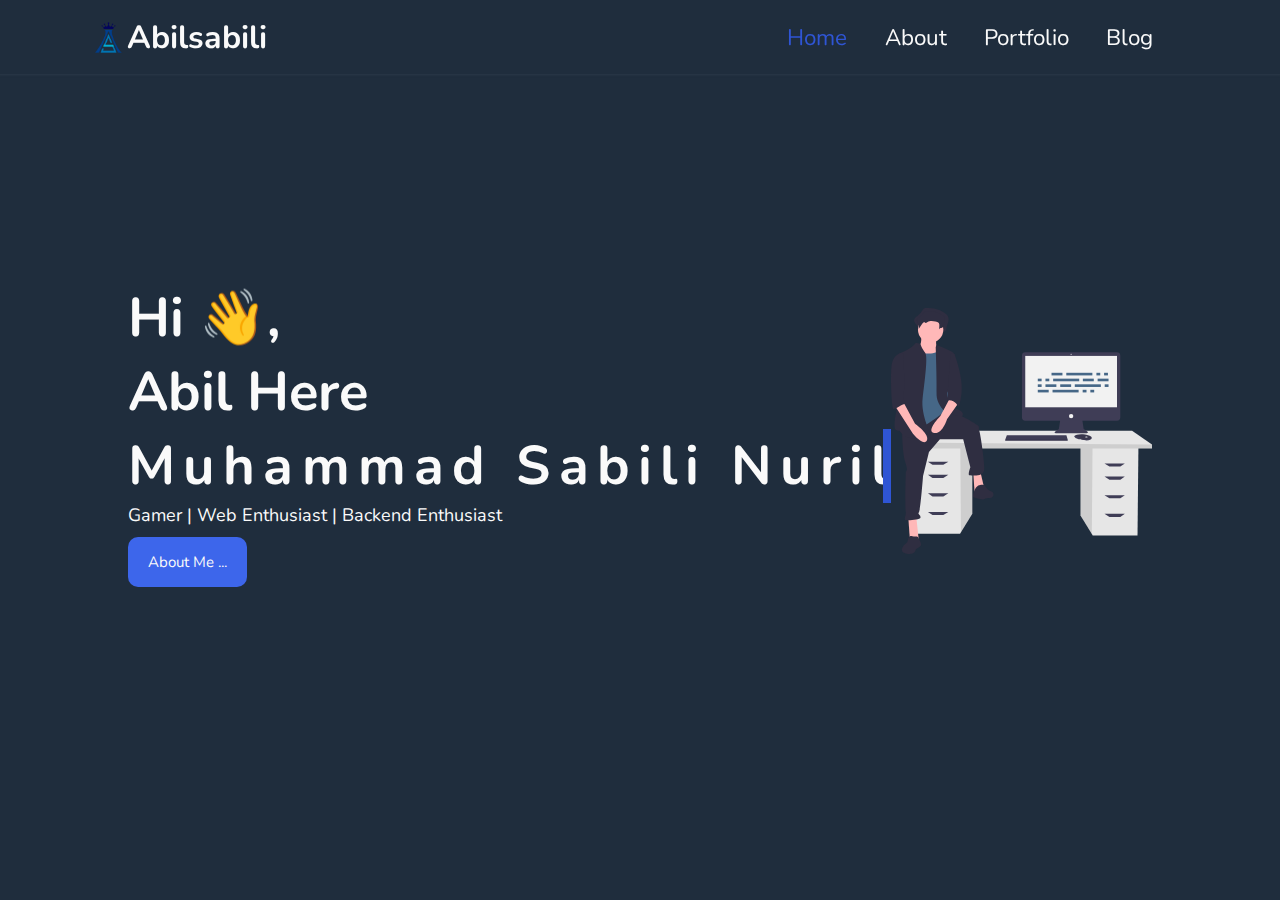
<file: index.html>
<!DOCTYPE html>
<html lang="en">
	<head>
		<meta charset="UTF-8" />
		<meta http-equiv="X-UA-Compatible" content="IE=edge" />
		<meta name="viewport" content="width=device-width, initial-scale=1.0" />
		<link
			rel="shortcut icon"
			href="assets/AS1-circle.png"
			type="image/x-icon"
		/>
		<link rel="preconnect" href="https://fonts.googleapis.com" />
		<link rel="preconnect" href="https://fonts.gstatic.com" crossorigin />
		<link
			href="https://fonts.googleapis.com/css2?family=Nunito&display=swap"
			rel="stylesheet"
		/>
		<link
			rel="stylesheet"
			href="https://cdnjs.cloudflare.com/ajax/libs/font-awesome/6.2.0/css/all.min.css"
			integrity="sha512-xh6O/CkQoPOWDdYTDqeRdPCVd1SpvCA9XXcUnZS2FmJNp1coAFzvtCN9BmamE+4aHK8yyUHUSCcJHgXloTyT2A=="
			crossorigin="anonymous"
			referrerpolicy="no-referrer"
		/>
		<link rel="stylesheet" href="style.css" />
		<title>Abilsabili</title>
	</head>
	<body>
		<nav>
			<div class="brand">
				<img class="logo" src="assets/AS1.png" alt="" />
				<h1><a href="">Abilsabili</a></h1>
			</div>
			<ul class="navigation">
				<li><a href="#" class="active">Home</a></li>
				<li><a href="about.html">About</a></li>
				<li><a href="portfolio.html">Portfolio</a></li>
				<li><a href="blog.html">Blog</a></li>
			</ul>
		</nav>

		<div class="container">
			<header>
				<aside class="index">
					<h1>Hi 👋,</h1>
					<h1>Abil Here</h1>
					<span><h1 class="typewriter">Muhammad Sabili Nurilhaq</h1></span>
					<p class="tagline">Gamer | Web Enthusiast | Backend Enthusiast</p>
					<div class="portfolio">
						<a class="btn" href="about.html">About Me ...</a>
					</div>
				</aside>
				<div class="hero">
					<img src="assets/hero-img.svg" alt="" />
				</div>
			</header>
		</div>

		<script src="script.js"></script>
	</body>
</html>
</file>
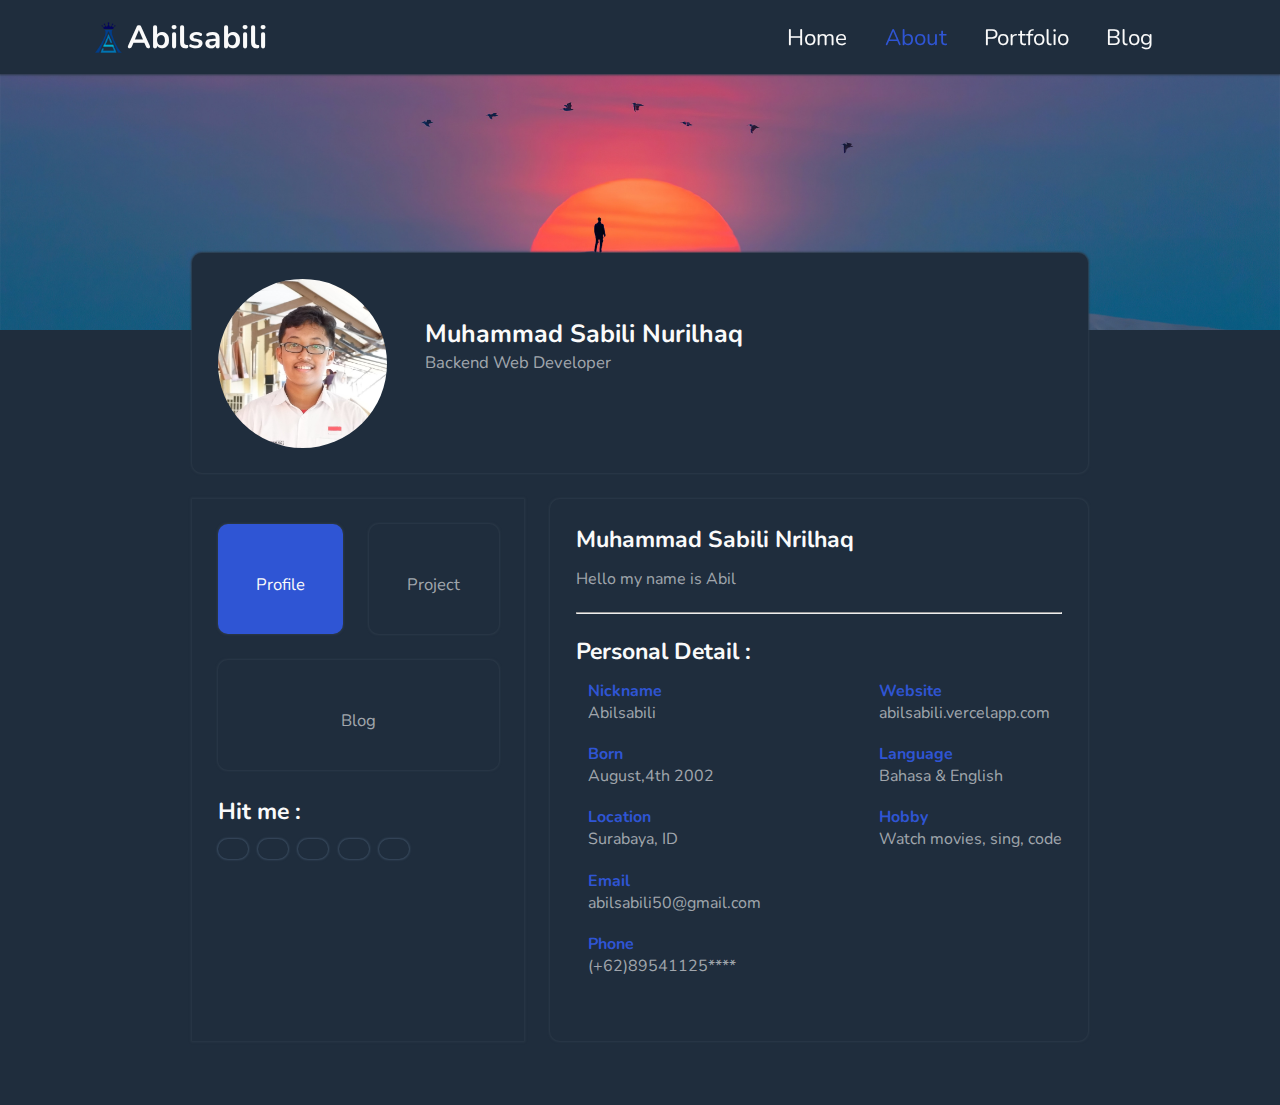
<file: about.html>
<!DOCTYPE html>
<html lang="en">
	<head>
		<meta charset="UTF-8" />
		<meta http-equiv="X-UA-Compatible" content="IE=edge" />
		<meta name="viewport" content="width=device-width, initial-scale=1.0" />
		<link
			rel="shortcut icon"
			href="assets/AS1-circle.png"
			type="image/x-icon"
		/>
		<link rel="preconnect" href="https://fonts.googleapis.com" />
		<link rel="preconnect" href="https://fonts.gstatic.com" crossorigin />
		<link
			href="https://fonts.googleapis.com/css2?family=Nunito&display=swap"
			rel="stylesheet"
		/>
		<link
			rel="stylesheet"
			href="https://cdnjs.cloudflare.com/ajax/libs/font-awesome/6.2.0/css/all.min.css"
			integrity="sha512-xh6O/CkQoPOWDdYTDqeRdPCVd1SpvCA9XXcUnZS2FmJNp1coAFzvtCN9BmamE+4aHK8yyUHUSCcJHgXloTyT2A=="
			crossorigin="anonymous"
			referrerpolicy="no-referrer"
		/>
		<link rel="stylesheet" href="style.css" />
		<title>Abilsabili</title>
	</head>
	<body>
		<nav>
			<div class="brand">
				<img class="logo" src="assets/AS1.png" alt="" />
				<h1><a href="">Abilsabili</a></h1>
			</div>
			<ul class="navigation">
				<li><a href="index.html">Home</a></li>
				<li><a href="#" class="active">About</a></li>
				<li><a href="portfolio.html">Portfolio</a></li>
				<li><a href="blog.html">Blog</a></li>
			</ul>
		</nav>

		<div class="container cont-about">
			<div class="bg">
				<img src="assets/about-bg.png" alt="" />
			</div>
			<div class="content">
				<div class="header">
					<img class="profile" src="assets/profile.jpeg" alt="Abilsabili" />
					<div class="text-content">
						<div>
							<h2>Muhammad Sabili Nurilhaq</h2>
							<p>Backend Web Developer</p>
						</div>
						<div class="contact">
							<a href="https://instagram.com/abilsabili_/"
								><i class="fa-brands fa-instagram"></i
							></a>
							<a href="https://instagram.com/abilsabili_/"
								><i class="fa-brands fa-github"></i
							></a>
						</div>
					</div>
				</div>
				<div class="main-content">
					<aside class="about">
						<div class="nav-btn">
							<a href="#">
								<div class="profiles-nav active-btn">
									<i class="fa-solid fa-user"></i>
									Profile
								</div>
							</a>
							<a href="portfolio.html">
								<div class="portfolio-nav">
									<i class="fa-solid fa-diagram-project"></i>
									Project
								</div>
							</a>
						</div>
						<div class="nav-btn clear">
							<a href="blog.html">
								<div class="blog-nav">
									<i class="fa-brands fa-microblog"></i>
									Blog
								</div>
							</a>
						</div>
						<h3>Hit me :</h3>
						<div class="soc-med">
							<a href="https://instagram.com/abilsabili_/"
								><i class="fa-brands fa-instagram"></i
							></a>
							<a href="https://www.linkedin.com/in/abilsabili50/"
								><i class="fa-brands fa-linkedin"></i
							></a>
							<a href="https://twitter.com/abilsabili_/"
								><i class="fa-brands fa-twitter"></i
							></a>
							<a href="https://github.com/abilsabili_/"
								><i class="fa-brands fa-github"></i
							></a>
							<a href="https://facebook.com/abilsabili050/"
								><i class="fa-brands fa-facebook-f"></i
							></a>
						</div>
					</aside>
					<main class="about">
						<div class="top-main">
							<h3>Muhammad Sabili Nrilhaq</h3>
							<p>Hello my name is Abil</p>
						</div>
						<br />
						<hr />
						<br />
						<div class="personal">
							<h3>Personal Detail :</h3>
							<div class="personal-detail">
								<div class="side">
									<div class="details">
										<i class="fa-solid fa-bookmark"></i>
										<div class="detail">
											<h4 class="title active">Nickname</h4>
											<p>Abilsabili</p>
										</div>
									</div>
									<div class="details">
										<i class="fa-solid fa-gift"></i>
										<div class="detail">
											<h4 class="title active">Born</h4>
											<p>August,4th 2002</p>
										</div>
									</div>
									<div class="details">
										<i class="fa-solid fa-location-dot"></i>
										<div class="detail">
											<h4 class="title active">Location</h4>
											<p>Surabaya, ID</p>
										</div>
									</div>
									<div class="details">
										<i class="fa-solid fa-envelope"></i>
										<div class="detail">
											<h4 class="title active">Email</h4>
											<p>abilsabili50@gmail.com</p>
										</div>
									</div>
									<div class="details">
										<i class="fa-solid fa-phone"></i>
										<div class="detail">
											<h4 class="title active">Phone</h4>
											<p>(+62)89541125****</p>
										</div>
									</div>
								</div>
								<div class="side">
									<div class="details">
										<i class="fa-solid fa-globe"></i>
										<div class="detail">
											<h4 class="title active">Website</h4>
											<p>abilsabili.vercelapp.com</p>
										</div>
									</div>
									<div class="details">
										<i class="fa-solid fa-italic"></i>
										<div class="detail">
											<h4 class="title active">Language</h4>
											<p>Bahasa & English</p>
										</div>
									</div>
									<div class="details">
										<i class="fa-solid fa-headphones"></i>
										<div class="detail">
											<h4 class="title active">Hobby</h4>
											<p>Watch movies, sing, code</p>
										</div>
									</div>
								</div>
							</div>
						</div>
					</main>
				</div>
			</div>
		</div>

		<script src="script.js"></script>
	</body>
</html>
</file>
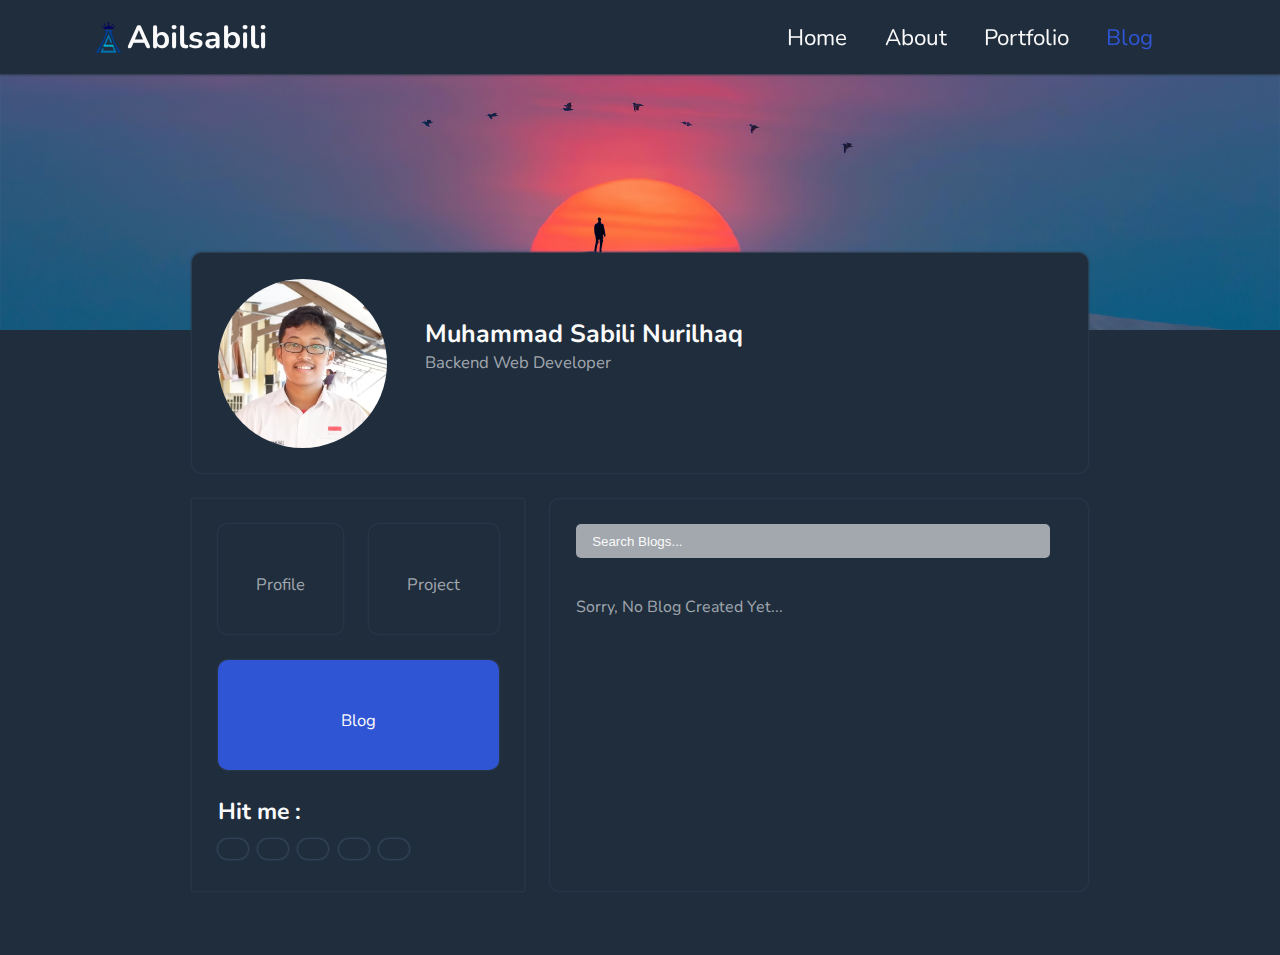
<file: blog.html>
<!DOCTYPE html>
<html lang="en">
	<head>
		<meta charset="UTF-8" />
		<meta http-equiv="X-UA-Compatible" content="IE=edge" />
		<meta name="viewport" content="width=device-width, initial-scale=1.0" />
		<link
			rel="shortcut icon"
			href="assets/AS1-circle.png"
			type="image/x-icon"
		/>
		<link rel="preconnect" href="https://fonts.googleapis.com" />
		<link rel="preconnect" href="https://fonts.gstatic.com" crossorigin />
		<link
			href="https://fonts.googleapis.com/css2?family=Nunito&display=swap"
			rel="stylesheet"
		/>
		<link
			rel="stylesheet"
			href="https://cdnjs.cloudflare.com/ajax/libs/font-awesome/6.2.0/css/all.min.css"
			integrity="sha512-xh6O/CkQoPOWDdYTDqeRdPCVd1SpvCA9XXcUnZS2FmJNp1coAFzvtCN9BmamE+4aHK8yyUHUSCcJHgXloTyT2A=="
			crossorigin="anonymous"
			referrerpolicy="no-referrer"
		/>
		<link rel="stylesheet" href="style.css" />
		<title>Abilsabili</title>
	</head>
	<body>
		<nav>
			<div class="brand">
				<img class="logo" src="assets/AS1.png" alt="" />
				<h1><a href="">Abilsabili</a></h1>
			</div>
			<ul class="navigation">
				<li><a href="index.html">Home</a></li>
				<li><a href="about.html">About</a></li>
				<li><a href="portfolio.html">Portfolio</a></li>
				<li><a href="#" class="active">Blog</a></li>
			</ul>
		</nav>

		<div class="container cont-about">
			<div class="bg">
				<img src="assets/about-bg.png" alt="" />
			</div>
			<div class="content">
				<div class="header">
					<img class="profile" src="assets/profile.jpeg" alt="Abilsabili" />
					<div class="text-content">
						<div>
							<h2>Muhammad Sabili Nurilhaq</h2>
							<p>Backend Web Developer</p>
						</div>
						<div class="contact">
							<a href="https://instagram.com/abilsabili_/"
								><i class="fa-brands fa-instagram"></i
							></a>
							<a href="https://instagram.com/abilsabili_/"
								><i class="fa-brands fa-github"></i
							></a>
						</div>
					</div>
				</div>
				<div class="main-content">
					<aside class="about blog">
						<div class="nav-btn">
							<a href="about.html">
								<div class="profiles-nav">
									<i class="fa-solid fa-user"></i>
									Profile
								</div>
							</a>
							<a href="#">
								<div class="portfolio-nav">
									<i class="fa-solid fa-diagram-project"></i>
									Project
								</div>
							</a>
						</div>
						<div class="nav-btn clear">
							<a href="blog.html">
								<div class="blog-nav active-btn">
									<i class="fa-brands fa-microblog"></i>
									Blog
								</div>
							</a>
						</div>
						<h3>Hit me :</h3>
						<div class="soc-med">
							<a href="https://instagram.com/abilsabili_/"
								><i class="fa-brands fa-instagram"></i
							></a>
							<a href="https://www.linkedin.com/in/abilsabili50/"
								><i class="fa-brands fa-linkedin"></i
							></a>
							<a href="https://twitter.com/abilsabili_/"
								><i class="fa-brands fa-twitter"></i
							></a>
							<a href="https://github.com/abilsabili_/"
								><i class="fa-brands fa-github"></i
							></a>
							<a href="https://facebook.com/abilsabili050/"
								><i class="fa-brands fa-facebook-f"></i
							></a>
						</div>
					</aside>
					<main class="about blog">
						<div class="search">
							<input
								type="search"
								placeholder="Search Blogs..."
								name="blog-search"
								id="blog-search"
							/>
							<button type="submit">
								<i class="fa-solid fa-magnifying-glass"></i>
							</button>
						</div>
						<p>Sorry, No Blog Created Yet...</p>
					</main>
				</div>
			</div>
		</div>

		<script src="script.js"></script>
	</body>
</html>
</file>
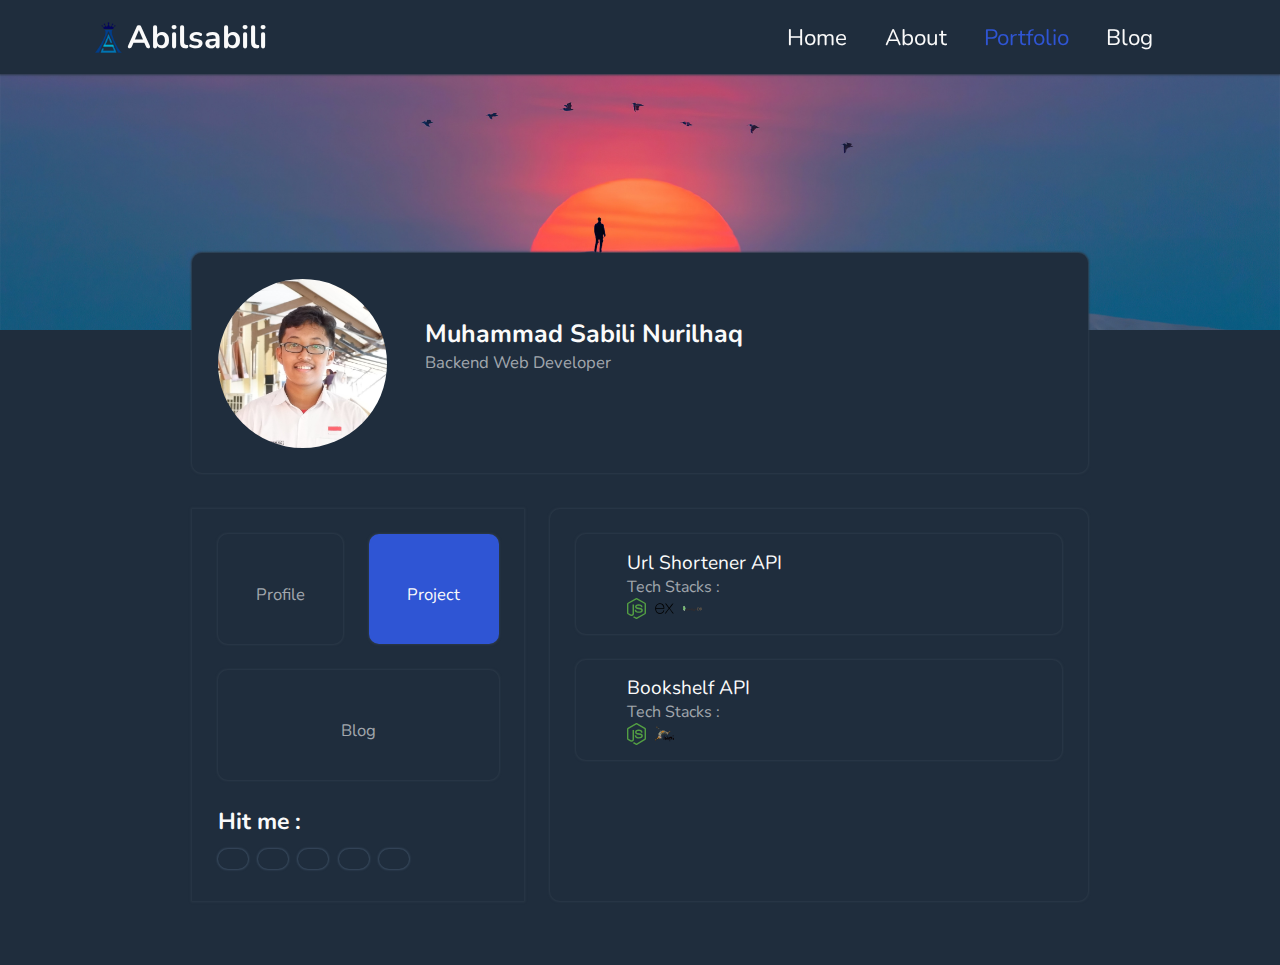
<file: portfolio.html>
<!DOCTYPE html>
<html lang="en">
	<head>
		<meta charset="UTF-8" />
		<meta http-equiv="X-UA-Compatible" content="IE=edge" />
		<meta name="viewport" content="width=device-width, initial-scale=1.0" />
		<link
			rel="shortcut icon"
			href="assets/AS1-circle.png"
			type="image/x-icon"
		/>
		<link rel="preconnect" href="https://fonts.googleapis.com" />
		<link rel="preconnect" href="https://fonts.gstatic.com" crossorigin />
		<link
			href="https://fonts.googleapis.com/css2?family=Nunito&display=swap"
			rel="stylesheet"
		/>
		<link
			rel="stylesheet"
			href="https://cdnjs.cloudflare.com/ajax/libs/font-awesome/6.2.0/css/all.min.css"
			integrity="sha512-xh6O/CkQoPOWDdYTDqeRdPCVd1SpvCA9XXcUnZS2FmJNp1coAFzvtCN9BmamE+4aHK8yyUHUSCcJHgXloTyT2A=="
			crossorigin="anonymous"
			referrerpolicy="no-referrer"
		/>
		<link rel="stylesheet" href="style.css" />
		<title>Abilsabili</title>
	</head>
	<body>
		<nav>
			<div class="brand">
				<img class="logo" src="assets/AS1.png" alt="" />
				<h1><a href="">Abilsabili</a></h1>
			</div>
			<ul class="navigation">
				<li><a href="index.html">Home</a></li>
				<li><a href="about.html">About</a></li>
				<li><a href="#" class="active">Portfolio</a></li>
				<li><a href="blog.html">Blog</a></li>
			</ul>
		</nav>

		<div class="container cont-about">
			<div class="bg">
				<img src="assets/about-bg.png" alt="" />
			</div>
			<div class="content">
				<div class="header">
					<img class="profile" src="assets/profile.jpeg" alt="Abilsabili" />
					<div class="text-content">
						<div>
							<h2>Muhammad Sabili Nurilhaq</h2>
							<p>Backend Web Developer</p>
						</div>
						<div class="contact">
							<a href="https://instagram.com/abilsabili_/"
								><i class="fa-brands fa-instagram"></i
							></a>
							<a href="https://instagram.com/abilsabili_/"
								><i class="fa-brands fa-github"></i
							></a>
						</div>
					</div>
				</div>
				<div class="main-content">
					<aside class="about portfolio">
						<div class="nav-btn">
							<a href="about.html">
								<div class="profiles-nav">
									<i class="fa-solid fa-user"></i>
									Profile
								</div>
							</a>
							<a href="#">
								<div class="portfolio-nav active-btn">
									<i class="fa-solid fa-diagram-project"></i>
									Project
								</div>
							</a>
						</div>
						<div class="nav-btn clear">
							<a href="blog.html">
								<div class="blog-nav">
									<i class="fa-brands fa-microblog"></i>
									Blog
								</div>
							</a>
						</div>
						<h3>Hit me :</h3>
						<div class="soc-med">
							<a href="https://instagram.com/abilsabili_/"
								><i class="fa-brands fa-instagram"></i
							></a>
							<a href="https://www.linkedin.com/in/abilsabili50/"
								><i class="fa-brands fa-linkedin"></i
							></a>
							<a href="https://twitter.com/abilsabili_/"
								><i class="fa-brands fa-twitter"></i
							></a>
							<a href="https://github.com/abilsabili_/"
								><i class="fa-brands fa-github"></i
							></a>
							<a href="https://facebook.com/abilsabili050/"
								><i class="fa-brands fa-facebook-f"></i
							></a>
						</div>
					</aside>
					<main class="about portfolio">
						<a
							href="https://github.com/abilsabili50/Url-Shortener-API"
							class="project"
						>
							<i class="fa-solid fa-briefcase"></i>
							<div class="desc">
								<p class="title">Url Shortener API</p>
								<p>Tech Stacks :</p>
								<div class="tech">
									<img src="assets/tech/nodejs.svg" alt="nodejs" />
									<img src="assets/tech/express.svg" alt="expressjs" />
									<img src="assets/tech/mongodb.svg" alt="mongodb" />
								</div>
							</div>
						</a>
						<a
							href="https://github.com/abilsabili50/Bookshelf-Api"
							class="project"
						>
							<i class="fa-solid fa-briefcase"></i>
							<div class="desc">
								<p class="title">Bookshelf API</p>
								<p>Tech Stacks :</p>
								<div class="tech">
									<img src="assets/tech/nodejs.svg" alt="nodejs" />
									<img src="assets/tech/hapi.svg" alt="hapijs" />
								</div>
							</div>
						</a>
					</main>
				</div>
			</div>
		</div>

		<script src="script.js"></script>
	</body>
</html>
</file>
<file: style.css>
/* clearing css */
* {
	margin: 0;
	padding: 0;
	box-sizing: border-box;
}

a {
	text-decoration: none;
	color: #fafafa;
}

body {
	background-color: #1f2d3d;
	color: #fafafa;
	font-family: "nunito", sans-serif;
}

nav {
	display: flex;
	padding: 0 7%;
	background-color: #1f2d3d;
	justify-content: space-between;
	width: 100%;
	position: fixed;
	z-index: 9999;
}

.active {
	color: #2f55d4 !important;
}

/* give scrolling style */
html:not([data-scroll="0"]) nav {
	box-shadow: 0 0 2px 1px #2b3948;
}

.container {
	padding-top: 74px;
}

/* index.html Style */

.brand {
	display: flex;
	height: 74px;
	align-items: center;
}

.logo {
	height: 50%;
}

.brand h1 a {
	text-decoration: none;
	color: #fafafa;
}

.navigation {
	display: flex;
	flex-wrap: wrap;
	align-items: center;
	width: 40%;
	list-style: none;
	justify-content: space-evenly;
}

.navigation a {
	font-size: 1.4em;
	color: #fafafa;
	text-decoration: none;
	transition: color 0.3s;
}

.navigation a:hover {
	color: #2f55d4;
}

header {
	width: 100%;
	height: 80vh;
	display: flex;
	justify-content: space-between;
	padding: 0 10%;
	align-items: center;
}

header aside.index {
	min-width: 63%;
	display: flex;
	flex-direction: column;
	justify-content: center;
	font-size: 1.7em;
}

header .hero {
	width: 30%;
	justify-content: flex-end;
	align-items: center;
}

header .hero img {
	width: 100%;
}

.typewriter {
	display: blocks;
	overflow: hidden;
	border-right: 0.15em solid #2f55d4;
	white-space: nowrap;
	letter-spacing: 0.15em;
	animation: typing 3.5s steps(40, end), blink-caret 0.75s step-end infinite;
}

.tagline {
	font-size: 18px;
}

.portfolio {
	margin-top: 10px;
}

.btn {
	text-decoration: none;
	color: #fafafa;
	font-size: 15px;
	font-weight: 400;
	display: inline-block;
	background-color: #3d66eb;
	padding: 15px 20px;
	border-radius: 10px;
	transition: background-color 0.3s;
}

.btn:hover {
	background-color: #2f55d4;
}

/* About.html Style */
.cont-about {
	position: relative;
}

.bg {
	position: absolute;
	top: 74px;
	left: 0;
	right: 0;
	z-index: 0;
}

.bg img {
	width: 100%;
}

.container .content {
	margin: auto;
	margin-top: 14%;
	margin-bottom: 5%;
	position: relative;
	z-index: 3;
	width: 70%;
}

.header {
	border-radius: 10px;
	background-color: #1f2d3d;
	box-shadow: 0 0 2px 1px #2b3948;
	padding: 2vw;
	display: flex;
	margin-bottom: 2vw;
}

.profile {
	width: 20%;
	border-radius: 50%;
}

.text-content {
	display: flex;
	flex-direction: column;
	justify-content: space-between;
	padding: 3vw;
	font-size: 1.3vw;
}

.text-content p,
.text-content a {
	color: rgba(250, 250, 250, 0.6);
}

.text-content .contact {
	width: 3vw;
	display: flex;
	justify-content: space-between;
}

.main-content {
	display: flex;
}

aside.about {
	flex: 1.7;
	background-color: #1f2d3d;
	box-shadow: 0 0 2px 1px #2b3948;
	margin-right: 2vw;
	padding: 2vw;
}

.nav-btn {
	display: flex;
	justify-content: space-between;
	font-size: 1.3vw;
}

.active-btn {
	background-color: #2f55d4 !important;
	color: rgba(250, 250, 250, 1);
}

.nav-btn > * {
	flex: 1;
	margin-bottom: 2vw;
	color: rgba(250, 250, 250, 0.6);
}

.nav-btn > * > * {
	display: flex;
	flex-direction: column;
	justify-content: center;
	align-items: center;
	flex: 1;
	border-radius: 10px;
	background-color: #1f2d3d;
	box-shadow: 0 0 2px 1px #2b3948;
	padding: 3vw;
	cursor: pointer;
	transition: all 0.4s;
}

.nav-btn > * > *:hover {
	background-color: #2f55d4;
	color: rgba(250, 250, 250, 1);
}

.nav-btn > * > * > *:nth-child(odd) {
	margin-bottom: 0.8vw;
}

.nav-btn > *:nth-child(odd) {
	margin-right: 2vw;
}

div.clear > *:nth-child(odd) {
	margin-right: 0 !important;
}

.about h3 {
	font-size: 1.8vw;
	margin-bottom: 1vw;
}

.soc-med > a {
	display: inline-block;
	padding: 10px 15px;
	border-radius: 10px;
	background-color: #1f2d3d;
	box-shadow: 0 0 2px 1px #394b5f;
	color: rgba(250, 250, 250, 0.6);
	transition: all 0.4s;
	margin-right: 0.5vw;
}

.soc-med > a:hover {
	background-color: #2f55d4;
	color: rgba(250, 250, 250, 1);
}

main.about {
	flex: 3;
	border-radius: 10px;
	background-color: #1f2d3d;
	box-shadow: 0 0 2px 1px #2b3948;
	padding: 2vw;
}

main.about p {
	color: rgba(250, 250, 250, 0.6);
}

.personal-detail {
	display: flex;
	justify-content: space-between;
	margin-bottom: 1.5vw;
}

.side {
	display: flex;
	flex-direction: column;
}

.side > * {
	margin-bottom: 1.5vw;
}

.details {
	display: flex;
	align-items: center;
	color: rgba(250, 250, 250, 0.6);
}

.details > *:nth-child(odd) {
	margin-right: 1vw;
}

/* Portfolio.html Style */

main.portfolio {
	display: flex;
	flex-direction: column;
}

main .project {
	width: 100%;
	height: 100px;
	border-radius: 10px;
	background-color: #1f2d3d;
	box-shadow: 0 0 2px 1px #2b3948;
	margin-bottom: 2vw;
	display: flex;
	padding: 0 2vw;
	align-items: center;
}

main .project:hover {
	background-color: #2f55d4;
}

.project .title {
	font-size: 1.5vw;
	color: #fafafa;
}

.project i {
	font-size: 2.4vw;
	margin-right: 2vw;
}

.tech {
	display: flex;
}

.tech > * {
	width: 1.5vw;
	margin-right: 0.7vw;
}

/* Blog.html Style */

.search {
	display: flex;
	justify-content: space-between;
	align-items: center;
	margin-bottom: 3vw;
}

#blog-search {
	background-color: rgba(250, 250, 250, 0.6);
	border: none;
	border-radius: 5px;
	width: 100%;
	height: 2vw;
	margin-right: 1vw;
	padding: 1.3vw;
	color: #fafafa;
}

#blog-search::placeholder {
	color: #fafafa;
}

.search button {
	background-color: #1f2d3d;
	color: rgba(250, 250, 250, 0.6);
	border: none;
	cursor: pointer;
	display: flex;
	align-items: center;
}

.search button i {
	font-size: 1.4vw;
}

/* Media Query for Responsive */
@media only screen and (max-width: 855px) {
	header {
		flex-direction: column;
		justify-content: center;
		text-align: center;
	}
	header aside.index {
		font-size: 15px;
	}
}

/* Animation Effects */
@keyframes typing {
	from {
		width: 0;
	}
	to {
		width: 100%;
	}
}

@keyframes blink-caret {
	from,
	to {
		border-color: transparent;
	}
	50% {
		border-color: #2f55d4;
	}
}
</file>
